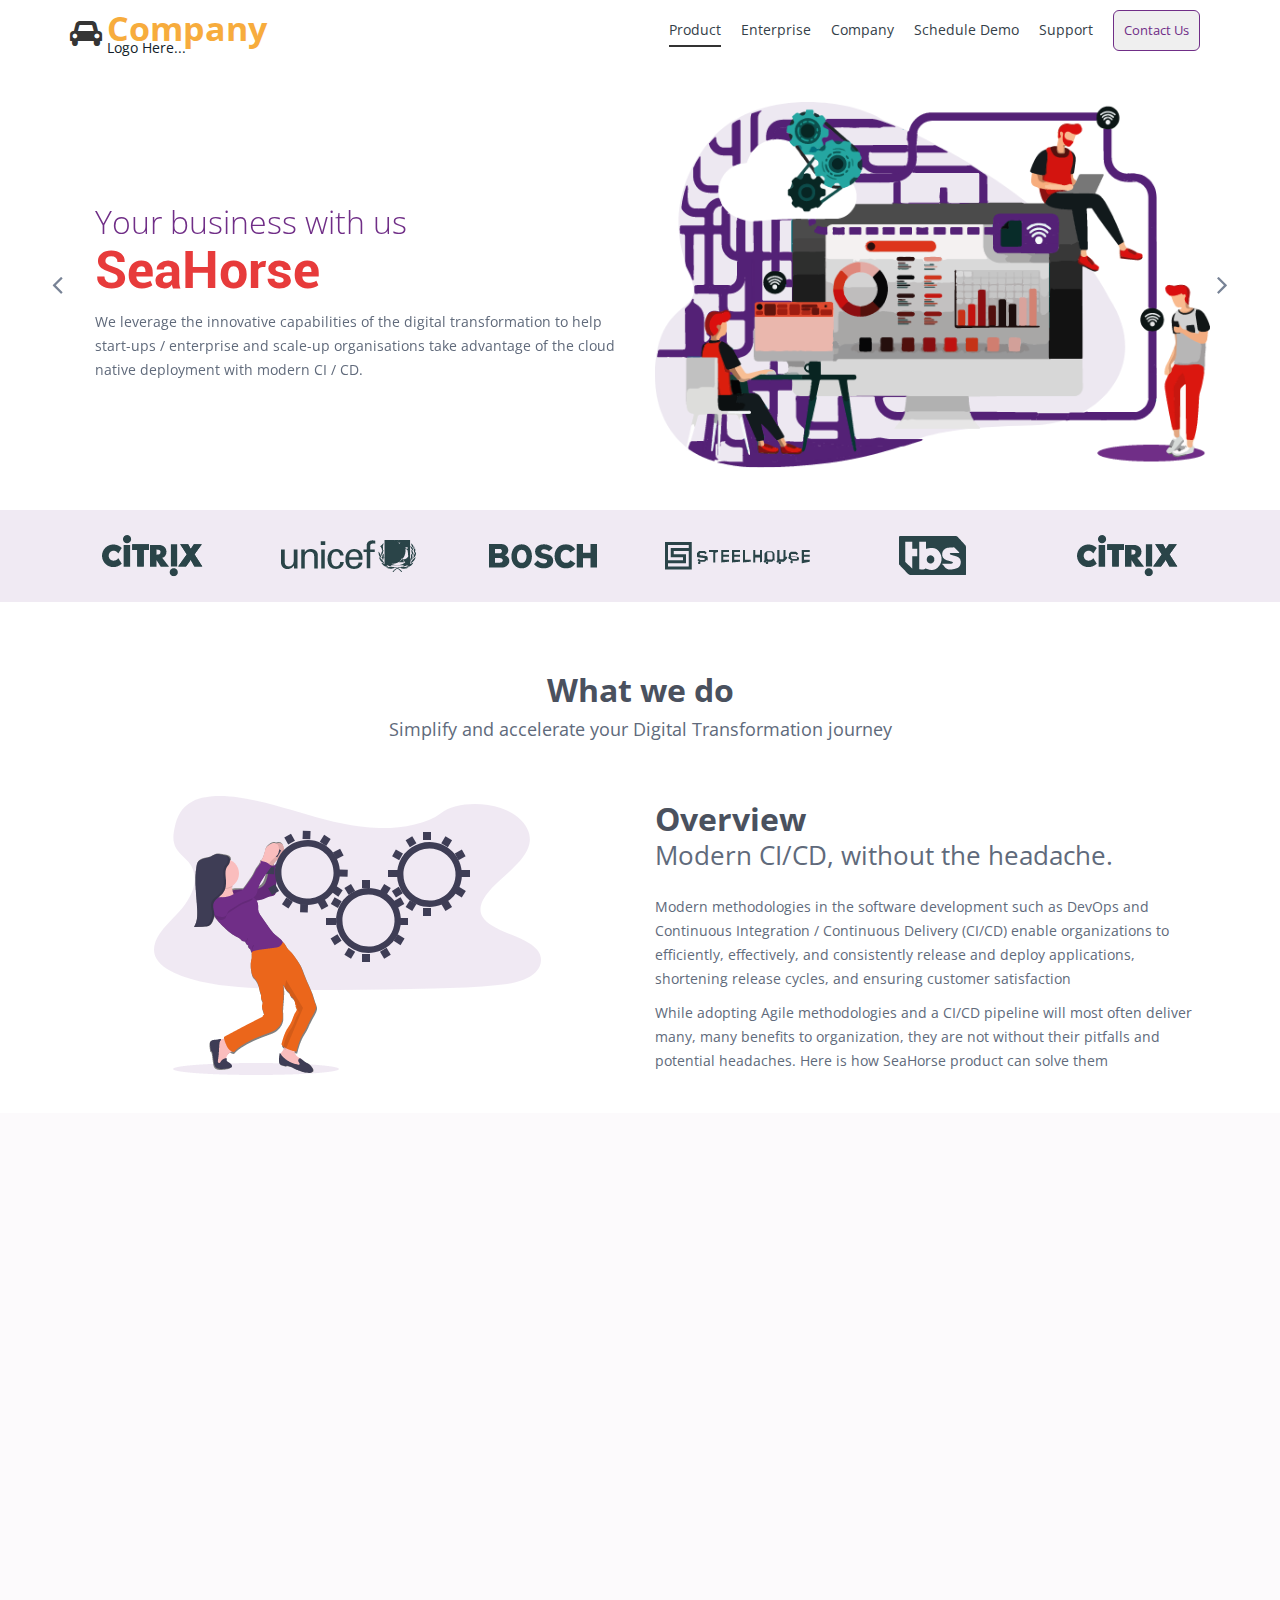
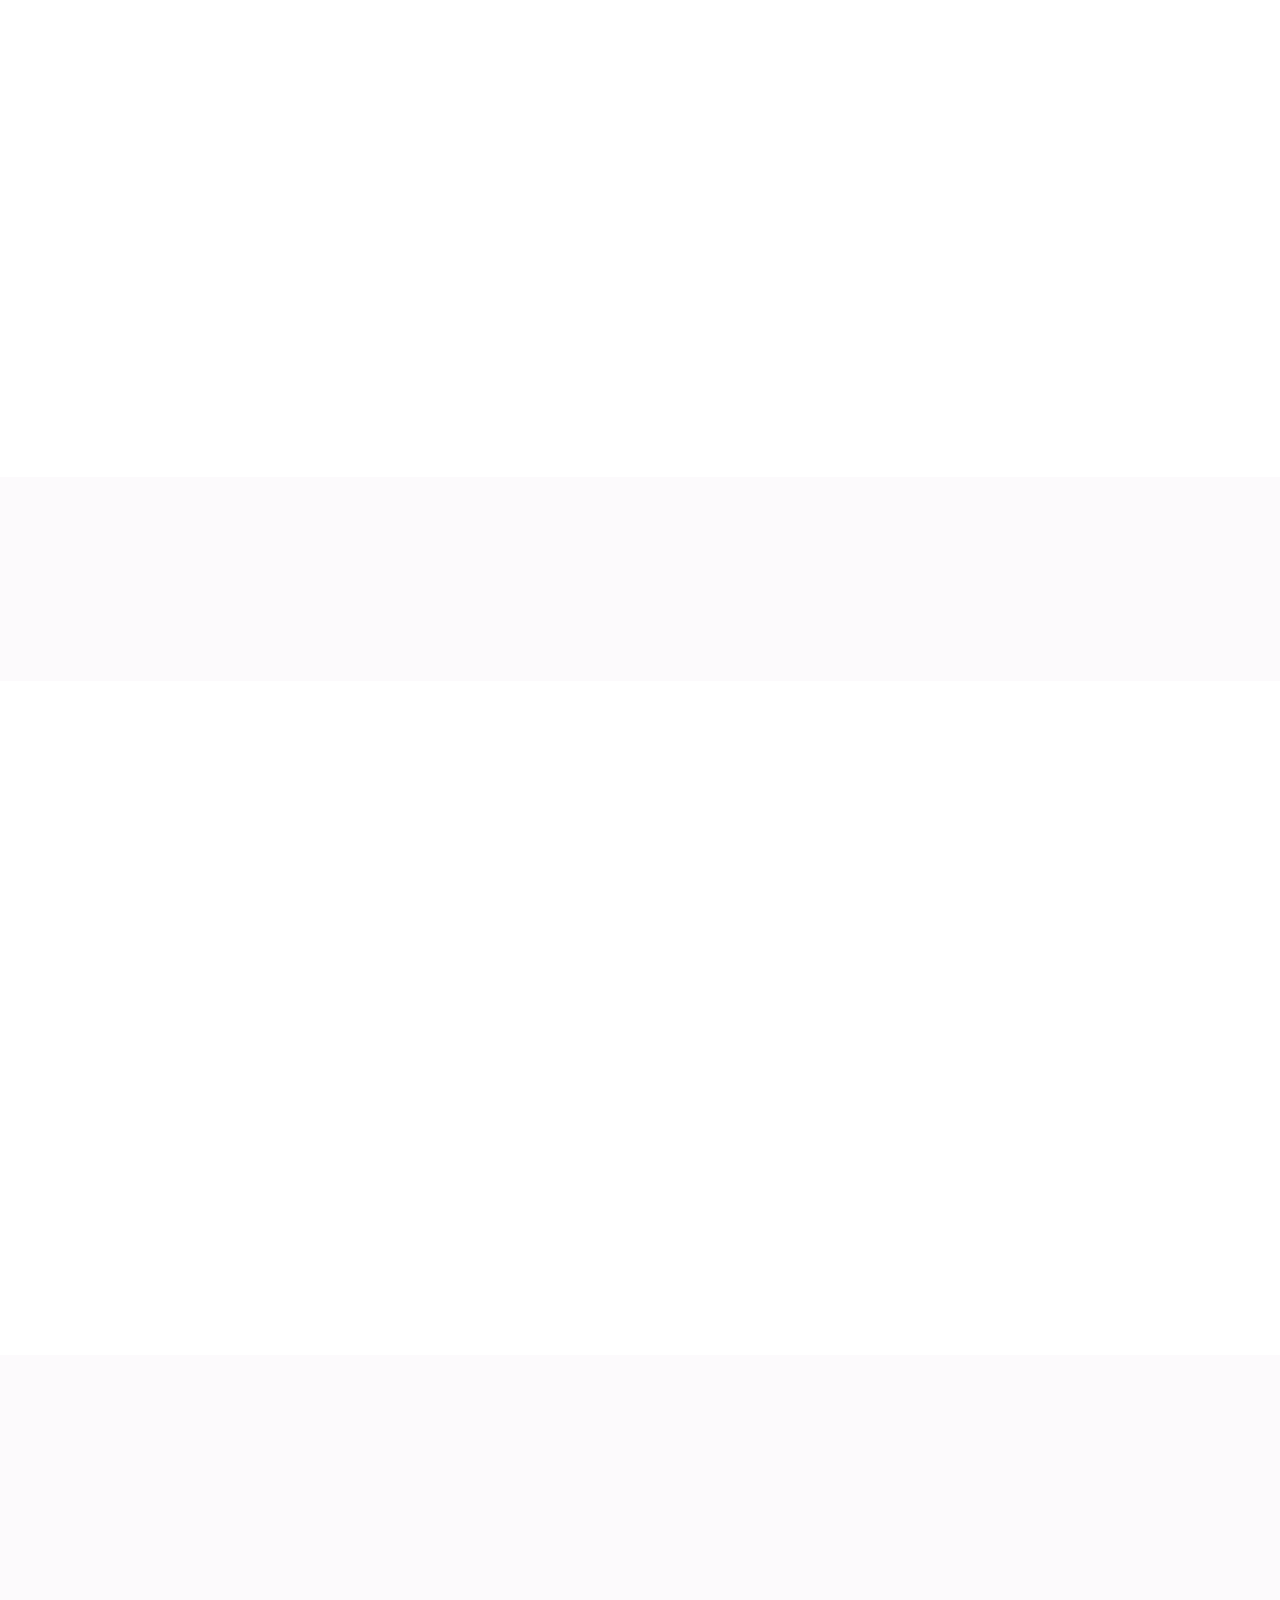
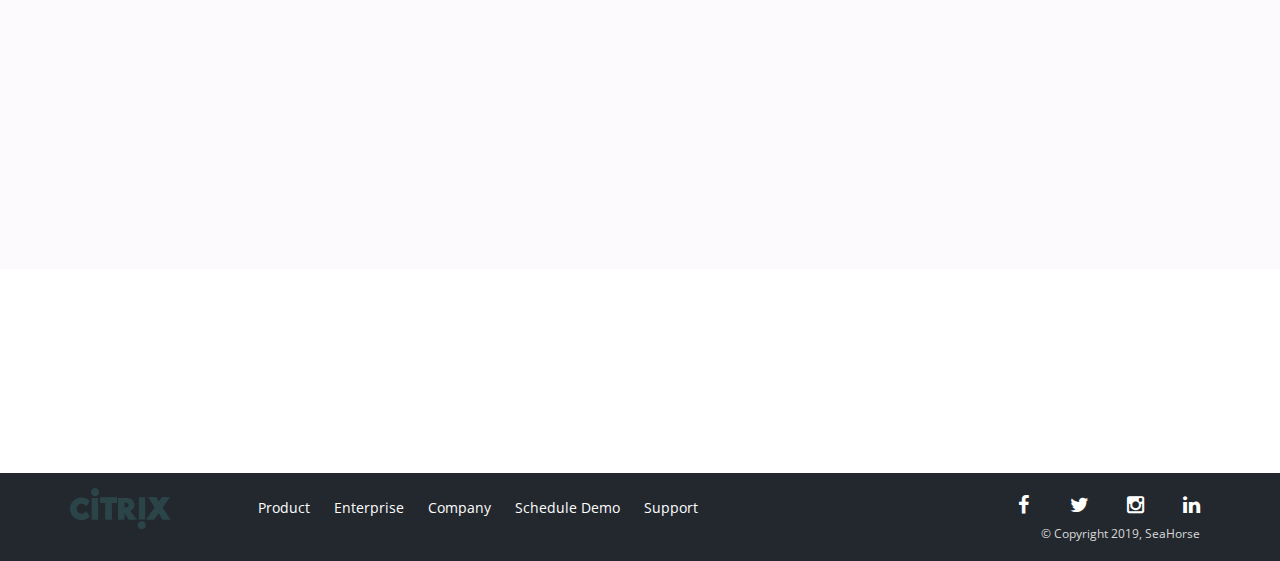
<file: index.html>
<!DOCTYPE html>
<html lang="en">

<head>
    <meta charset="utf-8">
    <meta name="viewport" content="width=device-width, initial-scale=1.0">
    <meta name="description" content="">
    <meta name="author" content="My Website">
    <title>My Website</title>
    <!-- core CSS -->
    <link href="css/bootstrap.min.css" rel="stylesheet">
    <link rel="stylesheet" href="css/flexslider.css">
    <link href="css/font-awesome.min.css" rel="stylesheet">
    <link href="css/animate.min.css" rel="stylesheet">
    <link href="css/styles.css" rel="stylesheet">
    <!--[if lt IE 9]>
    <script src="js/html5shiv.js"></script>
    <script src="js/respond.min.js"></script>
    <![endif]-->
    <link rel="shortcut icon" href="images/ico/favicon.ico">
</head>

<body id="home">

    <header id="header">
        <nav id="main-nav" class="navbar navbar-default navbar-fixed-top" role="banner">
            <div class="container">
                <div class="navbar-header">
                    <button type="button" class="navbar-toggle" data-toggle="collapse" data-target=".navbar-collapse">
                        <span class="sr-only">Toggle navigation</span>
                        <span class="icon-bar"></span>
                        <span class="icon-bar"></span>
                        <span class="icon-bar"></span>
                    </button><!--end navbar-toggle-->
                    <button href="#" class="btnContact visible-xs" data-toggle="modal" data-target="#scheduleDemo">Contact Us</button>
                    <i class="fa fa-car" aria-hidden="true"></i>
                    <div class="logoSection">
                        <a class="navbar-brand" href="index.html">Company</a>
                        <span class="caption">Logo Here...</span>
                    </div><!--end logoSection-->
                </div><!--end navbar-header-->

                <div class="collapse navbar-collapse navbar-right">
                    <ul class="nav navbar-nav">
                        <li class="scroll active">
                            <a href="#home">Product</a>
                        </li>
                        <li class="scroll">
                            <a href="#services">Enterprise</a>
                        </li>
                        <li class="scroll">
                            <a href="#about">Company</a>
                        </li>
                        <li class="scroll">
                            <a href="#pricing">Schedule Demo</a>
                        </li>
                        <li class="scroll">
                            <a href="#support">Support</a>
                        </li>
                        <li>
                            <button href="#" class="btnContact hidden-xs" data-toggle="modal" data-target="#scheduleDemo">Contact Us</button>
                        </li>
                    </ul>
                </div><!--end collapse-->
            </div>
            <!--/.container-->
        </nav>
        <!--/nav-->
    </header>
    <!--/header-->



    <section id="main-slider">
        <div id="first-slider">
            <div id="carousel-example-generic" class="carousel slide carousel-fade">

                <!-- Wrapper for slides -->
                <div class="carousel-inner" role="listbox">
                    <!-- Item 1 -->
                    <div class="item active slide1">
                        <div class="container">
                            <div class="row">
                                <div class="col-md-6 col-sm-6 text-center pull-right">
                                    <img style="max-width: 100%;" data-animation="animated zoomIn" class="animated zoomIn" src="images/slider/img1.png">
                                </div>
                                <div class="col-md-6 col-sm-6 text-left pull-left">
                                    <h4 data-animation="animated bounceInDown" class="animated bounceInDown">Your business with us</h4>
                                    <h3 data-animation="animated bounceInUp" class="animated bounceInUp">SeaHorse</h3>
                                    <p data-animation="animated zoomIn" class="animated zoomIn">We leverage the innovative capabilities of the digital transformation to help start-ups / enterprise and scale-up
                                        organisations take advantage of the cloud native deployment with modern CI / CD.</p>
                                </div>
                            </div><!--end row-->
                        </div><!--end container-->
                    </div><!--end item-->
                    <!-- Item 2 -->
                    <div class="item slide2">
                            <div class="container">
                                    <div class="row">
                                        <div class="col-md-6 col-sm-6 text-center pull-right">
                                            <img style="max-width: 100%;" data-animation="animated zoomIn" class="animated zoomIn" src="images/slider/img1.png">
                                        </div>
                                        <div class="col-md-6 col-sm-6 text-left pull-left">
                                            <h4 data-animation="animated bounceInDown" class="animated bounceInDown">Your business is not</h4>
                                            <h3 data-animation="animated bounceInUp" class="animated bounceInUp">Cloud Migration</h3>
                                            <p data-animation="animated zoomIn" class="animated zoomIn">We leverage the innovative capabilities of the cloud to help enterprise and scale-up
                                                organisations take advantage of the public cloud and its infinite resources through
                                                our outcome-driven consulting and managed services.</p>
                                        </div>
                                    </div><!--end row-->
                                </div><!--end container-->
                    </div><!--end item-->

                </div>
                <!-- End Wrapper for slides-->
                <a class="left carousel-control" href="#carousel-example-generic" role="button" data-slide="prev">
                    <i class="fa fa-angle-left"></i>
                    <span class="sr-only">Previous</span>
                </a>
                <a class="right carousel-control" href="#carousel-example-generic" role="button" data-slide="next">
                    <i class="fa fa-angle-right"></i>
                    <span class="sr-only">Next</span>
                </a>
            </div><!--end carousel-->
        </div><!--end first-slider-->
    </section>
    <!--/#main-slider-->

    <section id="partnerLogo" class="wow fadeIn partnerLogo">
        <div class="container">
            <div class="row hidden-xs">
                <div class="col-md-2 col-sm-2 text-center">
                    <img src="images/partner1.png">
                </div>
                <div class="col-md-2 col-sm-2 text-center">
                    <img src="images/partner2.png">
                </div>
                <div class="col-md-2 col-sm-2 text-center">
                    <img src="images/partner3.png">
                </div>
                <div class="col-md-2 col-sm-2 text-center">
                    <img src="images/partner4.png">
                </div>
                <div class="col-md-2 col-sm-2 text-center">
                    <img src="images/partner5.png">
                </div>
                <div class="col-md-2 col-sm-2 text-center">
                    <img src="images/partner1.png">
                </div>
            </div>
            <!--/.row-->

            <div id="carousel-partner" class="carousel slide text-center visible-xs" data-ride="carousel">
                <!-- Wrapper for slides -->
                <div class="carousel-inner" role="listbox">
                    <div class="item active">
                        <div class="col-xs-6">
                            <img src="images/partner1.png">
                        </div>
                        <div class="col-xs-6">
                            <img src="images/partner1.png">
                        </div>
                    </div>
                    <div class="item">
                        <div class="col-xs-6">
                            <img src="images/partner1.png">
                        </div>
                        <div class="col-xs-6">
                            <img src="images/partner1.png">
                        </div>
                    </div>
                </div>
            </div>
            <!--end carousel-testimonial-->

        </div><!--end container-->
    </section>
    <!--/#hero-text-->


    <section id="whatwedo">
        <div class="container">

            <div class="section-header">
                <h2 class="section-title text-center wow fadeInDown">What we do</h2>
                <p class="text-center wow fadeInDown">Simplify and accelerate your Digital Transformation journey</p>
            </div><!--end section-header-->

            <div class="row">
                <div class="col-sm-6 wow fadeInLeft">
                    <img class="img-responsive" src="images/what_we_do.png" alt="">
                </div>

                <div class="col-sm-6 wow fadeInRight">
                    <h3 class="column-title">Overview</h3>
                    <h4>Modern CI/CD, without the headache.</h4>
                    <p>Modern methodologies in the software development such as DevOps and Continuous Integration / Continuous Delivery (CI/CD) enable organizations to efficiently, effectively, and consistently release and deploy applications, shortening release cycles, and ensuring  customer satisfaction</p>
					<p>While adopting Agile methodologies and a CI/CD pipeline will most often deliver many, many benefits to organization, they are not without their pitfalls and potential headaches. Here is how SeaHorse product can solve them</p>

                </div>
            </div><!--end row-->
        </div><!--end container-->
    </section>
    <!--/#about-->


    <section id="howItWorks">
        <div class="container">

            <div class="section-header">
                <h2 class="section-title text-center wow fadeInDown">How it Works</h2>
                <p class="text-center wow fadeInDown">Implementing Agile and 7 C's DevOps</p>
            </div><!--end section-header-->

            <div class="row">
                <div class="col-sm-6 wow fadeInLeft">
                    <ul>
                        <li>Continuous Planning (CP) is the process of starting it with big idea and breaking down items with creating smart releases.</li>
                        <li>Continuous Development is the process of software development methodology.</li>
                        <li>Continuous Testing (CT) is process of executing automated test in the software delivery pipeline.</li>
						<li>Continuous Integration (CI) is the practice of quickly integrating newly developed code that is to be released.</li>
                    </ul>
                </div>

                <div class="col-sm-6 wow fadeInRight">
                    <ul>
                        <li>Continuous Deployment / Delivery (CD) is an  extension of CI deploying code all the way to different environments.</li>
                        <li>Continuous Monitoring (CM) ensuringthe health, performance and reliability of your application and infrastructure.</li>
                        <li>Continuous Feedback (CF) is review from your customers for your product and its features and helps you modify accordingly</li>
				    </ul>
                </div>
            </div><!--end row-->
        </div><!--end container-->
    </section>
    <!--/#about-->

    <section id="services">
        <div class="container">

            <div class="section-header">
                <h2 class="section-title text-center wow fadeInDown">Features</h2>
                <p class="text-center wow fadeInDown">Optimizing your journey with SeaHorse</p>
            </div><!--end section-header-->

            <div class="row hidden-xs">
                <div class="features">
                    <div class="col-md-3 col-sm-6 wow fadeInUp" data-wow-duration="300ms" data-wow-delay="0ms">
                        <div class="media service-box">
                            <img src="images/feature1.png">
                            <div class="media-body">
                                <h4 class="media-heading">Easy Configuration</h4>
                                <p>Simple and easily to set up and configure via its web interface,</p>
                            </div>
                        </div><!--end media service-box-->
                    </div>
                    <!--/.col-md-3-->

                    <div class="col-md-3 col-sm-6 wow fadeInUp" data-wow-duration="300ms" data-wow-delay="100ms">
                        <div class="media service-box">
                            <img src="images/feature1.png">
                            <div class="media-body">
                                <h4 class="media-heading">Flexible Deployment</h4>
                                <p>Extremely easy to setup your build & deployment stages and get running your pipelines</p>
                            </div>
                        </div><!--end media service-box-->
                    </div>
                    <!--/.col-md-3-->

                    <div class="col-md-3 col-sm-6 wow fadeInUp" data-wow-duration="300ms" data-wow-delay="200ms">
                        <div class="media service-box">
                            <img src="images/feature1.png">
                            <div class="media-body">
                                <h4 class="media-heading">End to End Visualization</h4>
                                <p>Shows your entire pipeline view to production in a single view.</p>
                            </div>
                        </div><!--end media service-box-->
                    </div>
                    <!--/.col-md-3-->

                    <div class="col-md-3 col-sm-6 wow fadeInUp" data-wow-duration="300ms" data-wow-delay="300ms">
                        <div class="media service-box">
                            <img src="images/feature1.png">
                            <div class="media-body">
                                <h4 class="media-heading">Containerization</h4>
                                <p> Containerizing your application be it monolithic or microservices and deploy in to kubernetes</p>
                            </div>
                        </div><!--end media service-box-->
                    </div>
                    <!--/.col-md-3-->
                </div><!--end features-->
            </div>
            <!--/.row-->


            <div id="carousel-feature" class="carousel slide text-center visible-xs" data-ride="carousel">
                <!-- Wrapper for slides -->
                <div class="carousel-inner" role="listbox">
                    <div class="item active">
                        <div class="media service-box">
                            <img src="images/feature1.png">
                            <div class="media-body">
                                <h4 class="media-heading">Flexible Deployment</h4>
                                <p>Lorem Ipsum is simply dummy text of the printing and typesetting industry. Lorem Ipsum has
                                    been the industry's industry's industry's</p>
                            </div>
                        </div>
                        <!--end media service-box-->
                    </div>
                    <div class="item">
                        <div class="media service-box">
                            <img src="images/feature1.png">
                            <div class="media-body">
                                <h4 class="media-heading">Flexible Deployment</h4>
                                <p>Lorem Ipsum is simply dummy text of the printing and typesetting industry. Lorem Ipsum has
                                    been the industry's industry's industry's</p>
                            </div>
                        </div>
                        <!--end media service-box-->
                    </div>
                </div>
            </div>
            <!--end carousel-testimonial-->
        </div>
        <!--/.container-->

    </section>
    <!--/#services-->


    <section id="pricing">
        <div class="container">
            <div class="section-header">
                <h2 class="section-title text-center wow fadeInDown">Enterprise</h2>
                <p class="text-center wow fadeInDown">SeaHorse gives enterprises the power to build without roadblocks, deploy with speed, and deliver quickly.
                </p>
            </div>

         <!--   <div class="row">
                <div class="col-sm-6 col-md-3">
                    <div class="wow zoomIn" data-wow-duration="400ms" data-wow-delay="0ms">
                        <div class="pricing">
                            <img class="img-responsive" src="images/feature1.png">

                            <h3>High-Performance Builds</h3>
                            <ul>
                                <li>12x concurrent builds</li>
                                <li>3x CPU and Memory (36gb & 10vCPUs)</li>
                                <li>1000 build minutes</li>
                                <li>99.9% uptime SLA</li>
                            </ul>
                            <span>
                                <strong>$1,000</strong> /month</span>
                            <button class="btn">Contact Sales</button>
                        </div>
                    </div>
                </div>
                <div class="col-sm-6 col-md-3">
                    <div class="wow zoomIn" data-wow-duration="400ms" data-wow-delay="200ms">
                        <div class="pricing">
                            <img class="img-responsive" src="images/feature1.png">

                            <h3>High-Performance Builds</h3>
                            <ul>
                                <li>12x concurrent builds</li>
                                <li>3x CPU and Memory (36gb & 10vCPUs)</li>
                                <li>1000 build minutes</li>
                                <li>99.9% uptime SLA</li>
                            </ul>
                            <span>
                                <strong>$1,000</strong> /month</span>
                            <button class="btn">Contact Sales</button>
                        </div>
                    </div>
                </div>
                <div class="col-sm-6 col-md-3">
                    <div class="wow zoomIn" data-wow-duration="400ms" data-wow-delay="400ms">
                        <div class="pricing">
                            <img class="img-responsive" src="images/feature1.png">

                            <h3>High-Performance Builds</h3>
                            <ul>
                                <li>12x concurrent builds</li>
                                <li>3x CPU and Memory (36gb & 10vCPUs)</li>
                                <li>1000 build minutes</li>
                                <li>99.9% uptime SLA</li>
                            </ul>
                            <span>
                                <strong>$1,000</strong> /month</span>
                            <button class="btn">Contact Sales</button>
                        </div>
                    </div>
                </div>
                <div class="col-sm-6 col-md-3">
                    <div class="wow zoomIn" data-wow-duration="400ms" data-wow-delay="600ms">
                        <div class="pricing">
                            <img class="img-responsive" src="images/feature1.png">

                            <h3>High-Performance Builds</h3>
                            <ul>
                                <li>12x concurrent builds</li>
                                <li>3x CPU and Memory (36gb & 10vCPUs)</li>
                                <li>1000 build minutes</li>
                                <li>99.9% uptime SLA</li>
                            </ul>
                            <span>
                                <strong>$1,000</strong> /month</span>
                            <button class="btn">Contact Sales</button>
                        </div>
                    </div>
                </div>
            </div> -->
        </div> 
    </section>
    <!--/#pricing-->





    <section id="about">
        <div class="container">

            <div class="section-header">
                <h2 class="section-title text-center wow fadeInDown">About us</h2>
                <p class="text-center wow fadeInDown">Simplify, automate, deploy everything and manage at every step of your journey.</p>
            </div>

            <div class="row">

                    <div class="col-sm-6 wow fadeInLeft pull-right">
                        <img class="img-responsive" src="images/about.png" alt="">
                    </div>

                <div class="col-sm-6 wow fadeInRight">
                    <h3 class="column-title">Mission</h3>
                    <p>SeaHorse streamlines software delivery with simple and flexible way of promoting the application to the customer quickly. </p>

                </div>
				<div class="col-sm-6 wow fadeInRight">
                    <h3 class="column-title">Build , Test and Deploy</h3>
                    <p>It helps the teams in the organization to setup the project, configure the pipeline with fast and plug and play CI / CD. </p>

                </div>
				<div class="col-sm-6 wow fadeInRight">
                    <h3 class="column-title">Integrates with everything </h3>
                    <p>It integrates source code repository, Artifacts repository, Containerization and deployment to Kubernetes with ACL. </p>

                </div>
            </div>
        </div>
    </section>
    <!--/#about-->



    <section id="blog">
        <div class="container">

            <div class="section-header">
                <h2 class="section-title text-center wow fadeInDown">Blog</h2>
                <p class="text-center wow fadeInDown">Success Stories Discover The Advantage Expert Guidance Brings</p>
            </div>

            <div class="row hidden-xs">
                <div class="features">
                    <div class="col-md-3 col-sm-6 wow fadeInUp" data-wow-duration="300ms" data-wow-delay="0ms">
                        <div class="media blog-box">
                            <img src="images/undraw_cloud_hosting_aodd.svg">
                            <div class="media-body">
                                <h4 class="media-heading">Digital Transformation Journey</h4>
                                <p></p>
                                <span class="blogerName pull-left">
                                    By Kalpana K
                                </span>
                                <span class="blogerDate pull-right">
                                    Feb, 2020
                                </span>
                            </div>
                        </div>
                    </div>
                    <!--/.col-md-3-->
					<div class="col-md-3 col-sm-6 wow fadeInUp" data-wow-duration="300ms" data-wow-delay="200ms">
                        <div class="media blog-box">
                            <img src="images/undraw_cloud_hosting_aodd.svg">
                            <div class="media-body">
                                <h4 class="media-heading"> Agile and DevOps Overview </h4>
                                <p></p>
                                <span class="blogerName pull-left">
                                    By Narasimhachary R
                                </span>
                                <span class="blogerDate pull-right">
                                    Mar 20, 2020
                                </span>
                            </div>
                        </div>
                    </div>
                    <!--/.col-md-3-->

                    <div class="col-md-3 col-sm-6 wow fadeInUp" data-wow-duration="300ms" data-wow-delay="200ms">
                        <div class="media blog-box">
                            <img src="images/undraw_cloud_hosting_aodd.svg">
                            <div class="media-body">
                                <h4 class="media-heading">Monitoring & Observability</h4>
                                <p></p>
                                <span class="blogerName pull-left">
                                    By Arumugam Malu
                                </span>
                                <span class="blogerDate pull-right">
                                    Apr 10, 2020
                                </span>
                            </div>
                        </div>
                    </div>
                    <!--/.col-md-3-->

                    <div class="col-md-3 col-sm-6 wow fadeInUp" data-wow-duration="300ms" data-wow-delay="300ms">
                        <div class="media blog-box">
                            <img src="images/undraw_cloud_hosting_aodd.svg">
                            <div class="media-body">
                                <h4 class="media-heading">Microservices and Containerization</h4>
                                <p></p>
                                <span class="blogerName pull-left">
                                    By Anandaraj S
                                </span>
                                <span class="blogerDate pull-right">
                                    Dec , 2019
                                </span>
                            </div>
                        </div>
                    </div>
                    <!--/.col-md-3-->
                </div>
            </div>
            <!--/.row-->


            <div id="carousel-blog" class="carousel slide text-center visible-xs" data-ride="carousel">
                <!-- Wrapper for slides -->
                <div class="carousel-inner" role="listbox">
                    <div class="item active">
                        <div class="media blog-box">
                            <img src="images/undraw_cloud_hosting_aodd.svg">
                            <div class="media-body">
                                <h4 class="media-heading">Flexible Deployment</h4>
                                <p>Lorem Ipsum is simply dummy text of the printing and typesetting industry. Lorem Ipsum has
                                    been the industry's industry's industry's</p>
                                <span class="blogerName pull-left">
                                    By Tara Z. Manicsic
                                </span>
                                <span class="blogerDate pull-right">
                                    Oct 30, 2019
                                </span>
                            </div>
                        </div>
                        <!--end media blog-box-->
                    </div>
                    <div class="item">
                        <div class="media blog-box">
                            <img src="images/undraw_cloud_hosting_aodd.svg">
                            <div class="media-body">
                                <h4 class="media-heading">Flexible Deployment</h4>
                                <p>Lorem Ipsum is simply dummy text of the printing and typesetting industry. Lorem Ipsum has
                                    been the industry's industry's industry's</p>
                                <span class="blogerName pull-left">
                                    By Tara Z. Manicsic
                                </span>
                                <span class="blogerDate pull-right">
                                    Oct 30, 2019
                                </span>
                            </div>
                        </div>
                        <!--end media blog-box-->
                    </div>
                </div>
            </div>
            <!--end carousel-testimonial-->
        </div>
        <!--/.container-->
    </section>
    <!--/#services-->



    <section id="support">
        <div class="container">

            <div class="section-header">
                <h2 class="section-title text-center wow fadeInDown">Support</h2>
                <p class="text-center wow fadeInDown">SeaHorse supports you everything you need to manage to your customer.Let's start begin our beautiful journey. </p>
            </div>

          <!--  <div class="row">
                <div class="container features">
                    <div class="col-md-4 col-xs-6 wow fadeInUp" data-wow-duration="300ms" data-wow-delay="0ms">
                        <div class="media support-box">
                            <img src="images/support-icon.png">
                            <div class="media-body">
                                <h4 class="media-heading">Tech Support</h4>
                                <p>Issues with setting up a source or destination.</p>
                            </div>
                        </div>
                    </div>
                    

                    <div class="col-md-4 col-xs-6 wow fadeInUp" data-wow-duration="300ms" data-wow-delay="100ms">
                        <div class="media support-box">
                            <img src="images/support-icon.png">
                            <div class="media-body">
                                <h4 class="media-heading">Tech Support</h4>
                                <p>Issues with setting up a source or destination.</p>
                            </div>
                        </div>
                    </div>
                    

                    <div class="col-md-4 col-xs-6 wow fadeInUp" data-wow-duration="300ms" data-wow-delay="200ms">
                        <div class="media support-box">
                            <img src="images/support-icon.png">
                            <div class="media-body">
                                <h4 class="media-heading">Tech Support</h4>
                                <p>Issues with setting up a source or destination.</p>
                            </div>
                        </div>
                    </div>
                  
                    <div class="col-md-4 col-xs-6 wow fadeInUp" data-wow-duration="300ms" data-wow-delay="0ms">
                        <div class="media support-box">
                            <img src="images/support-icon.png">
                            <div class="media-body">
                                <h4 class="media-heading">Tech Support</h4>
                                <p>Issues with setting up a source or destination.</p>
                            </div>
                        </div>
                    </div>
                   

                    <div class="col-md-4 col-xs-6 wow fadeInUp" data-wow-duration="300ms" data-wow-delay="100ms">
                        <div class="media support-box">
                            <img src="images/support-icon.png">
                            <div class="media-body">
                                <h4 class="media-heading">Tech Support</h4>
                                <p>Issues with setting up a source or destination.</p>
                            </div>
                        </div>
                    </div>
                  

                    <div class="col-md-4 col-xs-6 wow fadeInUp" data-wow-duration="300ms" data-wow-delay="200ms">
                        <div class="media support-box">
                            <img src="images/support-icon.png">
                            <div class="media-body">
                                <h4 class="media-heading">Tech Support</h4>
                                <p>Issues with setting up a source or destination.</p>
                            </div>
                        </div>
                    </div>
                   
                </div> 
            </div> -->
            <!--/.row-->
        </div>
        <!--/.container-->
    </section>
    <!--/#services-->



    <!-- <section id="partners">
        <div class="container">

            <div class="section-header">
                <h2 class="section-title text-center wow fadeInDown">Our Partners</h2>
                <p class="text-center wow fadeInDown">AltoStack has partnerships with the leading cloud technology providers in the industry to ensure</p>
            </div>
        </div>
        

        <section class="wow fadeIn partnerLogo">
            <div class="container">
                <div class="row hidden-xs">
                    <div class="col-md-2 text-center">
                        <img src="images/partner1.png">
                    </div>
                    <div class="col-md-2 text-center">
                        <img src="images/partner2.png">
                    </div>
                    <div class="col-md-2 text-center">
                        <img src="images/partner3.png">
                    </div>
                    <div class="col-md-2 text-center">
                        <img src="images/partner4.png">
                    </div>
                    <div class="col-md-2 text-center">
                        <img src="images/partner5.png">
                    </div>
                    <div class="col-md-2 text-center">
                        <img src="images/partner1.png">
                    </div>
                </div>
                -->
                <div id="carousel-partner-footer" class="carousel slide text-center visible-xs" data-ride="carousel">
                    <!-- Wrapper for slides -->
                    <div class="carousel-inner" role="listbox">
                        <div class="item active">
                            <div class="col-xs-6">
                                <img src="images/partner1.png">
                            </div>
                            <div class="col-xs-6">
                                <img src="images/partner1.png">
                            </div>
                        </div>
                        <div class="item">
                            <div class="col-xs-6">
                                <img src="images/partner1.png">
                            </div>
                            <div class="col-xs-6">
                                <img src="images/partner1.png">
                            </div>
                        </div>
                    </div>
                </div>
                <!--end carousel-testimonial-->
            </div>
        </section>
        <!--/#hero-text-->
    </section>
    <!--/#services-->



    <footer id="footer">
        <div class="container">
            <div class="row">
                <div class="col-md-2">
                    <img src="images/partner1.png">
                </div>
                <div class="col-sm-6">
                    <ul class="menu">
                        <li><a href="#">Product</a></li>
                        <li><a href="#">Enterprise</a></li>
                        <li><a href="#">Company</a></li>
                        <li><a href="#">Schedule Demo</a></li>
                        <li class="hidden-xs"><a href="#">Support</a></li>
                    </ul>
                </div>
                <div class="col-sm-4 text-right">
                    <ul class="social-icons">
                        <li>
                            <a href="#">
                                <i class="fa fa-facebook"></i>
                            </a>
                        </li>
                        <li>
                            <a href="#">
                                <i class="fa fa-twitter"></i>
                            </a>
                        </li>
                        <li>
                            <a href="#">
                                <i class="fa fa-instagram"></i>
                            </a>
                        </li>
                        <li>
                            <a href="#">
                                <i class="fa fa-linkedin"></i>
                            </a>
                        </li>
                    </ul>

                    <p>© Copyright 2019, SeaHorse</p>
                </div>
            </div>
        </div>
    </footer>
    <!--/#footer-->



    <!-- Modal -->
    <div class="modal fade" id="scheduleDemo" tabindex="-1" role="dialog" aria-labelledby="myModalLabel" aria-hidden="true">
        <div class="modal-dialog modal-lg">
            <div class="modal-content">
                <div class="col-md-6 imgBox hidden-xs" >

                </div>
                <div class="col-md-6">
                    <!-- Modal Header -->
                    <div class="modal-header">
                        <button type="button" class="close" data-dismiss="modal">
                            <span aria-hidden="true">&times;</span>
                            <span class="sr-only">Close</span>
                        </button>
                        <h4 class="modal-title text-center" id="myModalLabel">
                            Schedule a demo
                        </h4>
                        <p class="text-center">Please complete to create your account.</p>
                    </div>

                    <!-- Modal Body -->
                    <div class="modal-body">

                        <form class="form-horizontal" role="form">
                            <div class="row">
                                <div class="col-md-6">
                                    <div class="form-group">
                                        <input type="text" class="form-control" id="inputEmail3" placeholder="First Name" />
                                    </div>
                                </div>
                                <div class="col-md-6">
                                    <div class="form-group">
                                        <input type="text" class="form-control" id="inputPassword3" placeholder="Last Name" />
                                    </div>
                                </div>
                                <div class="col-md-12">
                                    <div class="form-group">
                                        <input type="text" class="form-control" id="inputPassword3" placeholder="Email"
                                        />
                                    </div>
                                </div>
                                <div class="col-md-12">
                                    <div class="form-group">
                                        <input type="text" class="form-control" id="inputPassword3" placeholder="Phone Number"
                                        />
                                    </div>
                                </div>
                                <div class="col-md-12">
                                    <div class="form-group">
                                            <textarea class="form-control" placeholder="Preferred Time For A Demo"></textarea>
                                    </div>
                                </div>
                                <div class="col-md-12">
                                    <div class="form-group">
                                        <!-- <label class="control-label">Can You Provide Some Details About Your Scenario?</label> -->
                                        <textarea class="form-control" placeholder="Can You Provide Some Details About Your Scenario?"></textarea>
                                    </div>
                                </div>
                            </div>

                        </form>

                    </div>

                    <!-- Modal Footer -->
                    <div class="modal-footer">
                        <button type="button" class="btn btn-primary">
                            Submit
                        </button>
                    </div>
                </div>
                <!--end col-md-6-->
                <div style="clear: both"></div>
            </div>
            <!--end modal-content-->
        </div>
    </div>

    <script src="js/jquery.js"></script>
    <script src="js/bootstrap.min.js"></script>
    <script src="js/jquery.flexslider-min.js"></script>
    <script src="js/wow.min.js"></script>
    <!-- <script src="js/smoothscroll.js"></script> -->
    <script src="js/custom-scripts.js"></script>
</body>

</html>
</file>
<file: css/styles.css>
@import url(https://fonts.googleapis.com/css?family=Open+Sans:400,600,700);

@font-face {
  font-family: "Roboto-regular";
  src: local(Roboto Regular), url("../fonts/Roboto-Regular.woff") format("woff");
  font-weight: 400;
}

@font-face {
  font-family: "Roboto-medium";
  src:url("../fonts/Roboto-Medium.woff") format("woff");
  font-weight: 500;
}

@font-face {
  font-family: "Roboto-bold";
  src:  url("../fonts/Roboto-Bold.woff") format("woff");
  font-weight: bold;
}
@font-face {
  font-family: 'open_sanssemibold';
  src: url('../fonts/opensans-semibold-webfont.woff') format('woff2'),
       url('../fonts/opensans-semibold-webfont.woff') format('woff');
  font-weight: normal;
  font-style: normal;

}

body {
  background: #fff;
  font-family: op;
  font-weight: 400;
  color: #353535;
  background: #ffffff;
  padding-top: 60px;
  font-family: 'Open Sans', sans-serif;
}
h1,
h2,
h3,
h4,
h5,
h6 {
  font-weight: 600;
  font-family: 'Open Sans', sans-serif;
  color: #121D29;
}
a {
  color: #45aed6;
  -webkit-transition: color 400ms, background-color 400ms;
  -moz-transition: color 400ms, background-color 400ms;
  -o-transition: color 400ms, background-color 400ms;
  transition: color 400ms, background-color 400ms;
}
a:hover,
a:focus {
  text-decoration: none;
  color: #2a95be;
}
hr {
  border-top: 1px solid #e5e5e5;
  border-bottom: 1px solid #fff;
}
p{font-size:14px;line-height: 24px; color: #606A7B}
.gradiant {
  background-image: -moz-linear-gradient(90deg, #2caab3 0%, #2c8cb3 100%);
  background-image: -webkit-linear-gradient(90deg, #2caab3 0%, #2c8cb3 100%);
  background-image: -ms-linear-gradient(90deg, #2caab3 0%, #2c8cb3 100%);
}
.gradiant-horizontal {
  background-image: -moz-linear-gradient(4deg, #2caab3 0%, #2c8cb3 100%);
  background-image: -webkit-linear-gradient(4deg, #2caab3 0%, #2c8cb3 100%);
  background-image: -ms-linear-gradient(4deg, #2caab3 0%, #2c8cb3 100%);
}
.section-header {
  margin-bottom: 35px;
}
.section-header .section-title {
  font-size: 32px;
  color: #4A515E;
  position: relative;
  /* padding-bottom: 20px; */
  font-weight: bolder;
  margin: 0 0 10px;
}
.section-header p {
  font-size: 18px;
}
/* .section-header .section-title:before {
  content: "";
  position: absolute;
  width: 140px;
  bottom: 0;
  left: 50%;
  margin-left: -70px;
  height: 4px;
  background: #ffb74d;
} */
.logoSection{
	float: left;
	/* margin-left: 40px; */
}
.fa-car{
	float: left;
	font-size: 28px;
	margin-top: 20px;
	width: 37px;
}
.caption{
	color: #121d29;
	display: block;
	font-size: 14px;
}
.btn {
  border-width: 0;
  border-radius: 0;
}
.btn.btn-primary {
  background: #ffb74d;
  color: #000000;
  padding: 10px 20px;
}
.btn.btn-primary:hover,
.btn.btn-primary:focus {
  background: #efa436;
  color: #000;
}
.column-title {
  margin-top: 25px;
  border-bottom: 0;
  margin-bottom: 5px;
  position: relative;
  font-weight: 700;
  color: #4A515E;
  font-size: 32px;
}
.wow h4 {
  font-weight: normal;
    font-size: 26px;
    color: #606A7B;
    margin-top: 0;
    margin-bottom: 25px;
}
/* .column-title:after {
  content: " ";
  position: absolute;
  bottom: -1px;
  left: 0;
  width: 40%;
  border-bottom: 1px solid #141414;
} */
#features h2{

color: #fff;}

#features p{

color: #A0A0A0;}
#features .media-heading{
color: #fff;
}
ul.nostyle {
  list-style: none;
  padding: 0;
  margin-bottom: 20px;
}
ul.nostyle i {
  color: #45aed6;
}
.scaleIn {
  -webkit-animation-name: scaleIn;
  animation-name: scaleIn;
}
.navbar-toggle{
border-radius: 0;
}
.navbar-default .navbar-collapse, .navbar-default .navbar-form {/* border-color: #141414; */}
.navbar-nav>li>a {
/* text-transform: uppercase; */
font-size: 14px;
color: #344048 !important;
}
@-webkit-keyframes scaleIn {
  0% {
    opacity: 0;
    -webkit-transform: scale(0);
    transform: scale(0);
  }
  100% {
    opacity: 1;
    -webkit-transform: scale(1);
    transform: scale(1);
  }
}
@keyframes scaleIn {
  0% {
    opacity: 0;
    -webkit-transform: scale(0);
    -ms-transform: scale(0);
    transform: scale(0);
  }
  100% {
    opacity: 1;
    -webkit-transform: scale(1);
    -ms-transform: scale(1);
    transform: scale(1);
  }
}
/*************************
*******Header******
**************************/
.nav>li {
  padding: 15px 10px; 
}
.nav>li>a {
  padding: 10px 0;
}
.navbar-nav li .btnContact {
  margin: 0;
  margin-top: -5px;
  border: 1px solid #702E87;
  color: #702E87;
  border-radius: 6px;
  font-size: 13px;
  padding: 10px;
}

.navbar-nav li .btnContact:hover {
  background: #702E87 !important;
    color: #FFF !important;
}
#main-nav.navbar-default {background: #fff;}
#main-nav.navbar-default .navbar-nav > li.active > a, #main-nav.navbar-default .navbar-nav > li.open > a, #main-nav.navbar-default .navbar-nav > li:hover > a {
  /* background: rgb(255, 193, 7); */
  background: transparent;
  color: #000000;}
.navbar.navbar-default {
  border: 0;
  border-radius: 0;
  margin-bottom: 0;
}
.navbar.navbar-default .navbar-toggle {
  margin-top: 13px;
}
.navbar.navbar-default .navbar-brand {
  height: auto;
  padding: 0;
  color: #f7ac3d;
  font-size: 34px;
  font-weight: 700;
  margin-top: 18px;
  margin-left: 0;
}
@media only screen and (min-width: 768px) {
  #main-nav.navbar-default {
    background: #ffffff;
    /* -webkit-box-shadow: 0 0 3px 0 rgba(0, 0, 0, 0.1);
    box-shadow: 0 0 2px 2px rgba(0, 0, 0, 0.1); */
    /* border-top: 2px solid #ffb74d; */
  }
  #main-nav.navbar-default .navbar-nav > li > a {
    padding-top: 5px;
    padding-bottom: 5px;
  }
  .navbar-default .navbar-nav>li>a {
	color: rgb(18, 29, 41);
	}
  #main-nav.navbar-default .navbar-nav > li.active > a,
  #main-nav.navbar-default .navbar-nav > li.open > a,
  #main-nav.navbar-default .navbar-nav > li:hover > a {
    /* background: #ffb74d; */
    color: #141414;
    box-sizing: border-box;
    border-bottom: 2px #333 solid;
  }
  #main-nav.navbar-default .dropdown-menu {
    padding: 0 20px;
    min-width: 220px;
    background-color: rgba(26, 28, 40, 0.9);
    border: 0;
    border-radius: 0;
    box-shadow: none;
    -webkit-box-shadow: none;
    background-clip: inherit;
  }
  #main-nav.navbar-default .dropdown-menu > li {
    border-left: 3px solid transparent;
    margin-left: -20px;
    padding-left: 17px;
    -webit-transition: border-color 400ms;
    transition: border-color 400ms;
  }
  #main-nav.navbar-default .dropdown-menu > li > a { 
    padding: 15px 0;
    color:#A8A8A8; 
  }
  #main-nav.navbar-default .dropdown-menu > li:first-child > a {
    border-top: 0;
  }
  #main-nav.navbar-default .dropdown-menu > li.active,
  #main-nav.navbar-default .dropdown-menu > li.open,
  #main-nav.navbar-default .dropdown-menu > li:hover {
    border-left-color: #45aed6;
  }
  #main-nav.navbar-default .dropdown-menu > li.active > a,
  #main-nav.navbar-default .dropdown-menu > li.open > a,
  #main-nav.navbar-default .dropdown-menu > li:hover > a {
    color: #45aed6;
    background-color: transparent;
  }
}
#main-slider {
  overflow: hidden;
}
#main-slider .item {
  height: 550px;
  background-repeat: no-repeat;
  background-position: 50% 0;
  background-size: cover;
}
#main-slider .slider-inner {
  position: absolute;
  top: 0;
  left: 0;
  width: 100%;
  height: 100%;
  color: #000;
  position: relative;
}
#main-slider .slider-inner h2 {
  font-size: 54px;
  line-height: 49px;
  color: #FFFFFF;
  text-transform: uppercase;
  letter-spacing: 2px;
}
#main-slider .slider-inner h2 > span {
  color: #45aed6;
}
#main-slider .slider-inner .btn {
  margin-top: 10px;
  background-color: #FFFFFF;
  color: #121D29;
}
#main-slider .owl-prev,
#main-slider .owl-next {
  position: absolute;
  top: 47%;
  color: #ffc107;
  font-size: 30px;
  display: inline-block;
  margin-top: -35px;
  height: 70px;
  width: 70px;
  line-height: 70px;
  text-align: center;
  z-index: 5;
  -webkit-transition: background-color 400ms;
  transition: background-color 400ms;
  border-radius: 50%;
}
#main-slider .owl-prev:hover,
#main-slider .owl-next:hover {
}
#main-slider .owl-prev {
  left: -35px;
  text-indent: 14px;
}
#main-slider .owl-next {
  right: -35px;
  text-indent: -14px;
}
#bar {
  width: 0%;
  max-width: 100%;
  height: 2px;
  background: #fff;
}
#progressBar {
  margin-top: -4px;
  position: relative;
  z-index: 999;
  width: 100%;
  background: rgba(0, 0, 0, 0.1);
}
#hero-text {
  padding: 35px 0;
  background-color: #FFB74D;
  border-bottom:2px solid #EAEAEA;
  color: #121D29;
  /* display: none; */
}
#hero-text h2 {
  margin-top: 0;
  color: #121D29;
}
#hero-text .btn {
  margin-top: 40px;
  background-color: #FFFFFF;
  color: #121D29;
}
#cta2 {
  background: #45b1da;
  color: #fff;
  padding-top: 70px;
}
#cta2 .btn {
  margin-top: 10px;
}
#cta2 h2 {
  color: #fff;
  font-size: 44px;
  line-height: 1;
}
#cta2 h2 > span {
  color: #45aed6;
}
#features {
  padding: 100px 0;
  background: #141414;
}
#features .media.service-box:first-child {
  margin-top: 80px;
}
#services {
  padding: 70px 0 30px;
  background: #ffffff;
}


.media.service-box {
  margin: 25px 0 36px;
  text-align: center;
  background: #ffffff;
  padding: 10px;
  /* border: 4px solid #eaeaea; */
}
.media.service-box img{
  margin-bottom: 20px;
  width: 72px;
}
.media.service-box .pull-left {
  margin-right: 20px;
}
.media.service-box .pull-left > i {
  font-size: 54px;
  height: 67px;
  line-height: 64px;
  text-align: center;
  width: 64px;
  color: #05BA8E;
  transition: background-color 400ms, background-color 400ms;
  position: relative;
}
 
.media.service-box:hover .pull-left > i {
  color: #121D29;
}
.carousel-caption{position: absolute;width: 100%;float: left;/* background: rgba(0, 0, 0, 0.18); */margin: 0;left: 0;right: 0;bottom: 0;top: 0;height: 100%;}
.carousel-content{
position:absolute;
	
}

/* Start: Recommended Isotope styles */
/**** Isotope Filtering ****/
.isotope-item {
  z-index: 2;
}
.isotope-hidden.isotope-item {
  pointer-events: none;
  z-index: 1;
}
/**** Isotope CSS3 transitions ****/
.isotope,
.isotope .isotope-item {
  -webkit-transition-duration: 0.8s;
  -moz-transition-duration: 0.8s;
  -ms-transition-duration: 0.8s;
  -o-transition-duration: 0.8s;
  transition-duration: 0.8s;
}
.isotope {
  -webkit-transition-property: height, width;
  -moz-transition-property: height, width;
  -ms-transition-property: height, width;
  -o-transition-property: height, width;
  transition-property: height, width;
}
.isotope .isotope-item {
  -webkit-transition-property: -webkit-transform, opacity;
  -moz-transition-property: -moz-transform, opacity;
  -ms-transition-property: -ms-transform, opacity;
  -o-transition-property: -o-transform, opacity;
  transition-property: transform, opacity;
}
/**** disabling Isotope CSS3 transitions ****/
.isotope.no-transition,
.isotope.no-transition .isotope-item,
.isotope .isotope-item.no-transition {
  -webkit-transition-duration: 0s;
  -moz-transition-duration: 0s;
  -ms-transition-duration: 0s;
  -o-transition-duration: 0s;
  transition-duration: 0s;
}
/* End: Recommended Isotope styles */
/* disable CSS transitions for containers with infinite scrolling*/
.isotope.infinite-scrolling {
  -webkit-transition: none;
  -moz-transition: none;
  -ms-transition: none;
  -o-transition: none;
  transition: none;
}
.img-thumbnail {
display: inline-block;
max-width: 100%;
height: auto;
line-height: 1.42857143;
border: 1px solid #ddd;
border-radius: 0px;
padding:0px;
-webkit-transition: all .2s ease-in-out;
-o-transition: all .2s ease-in-out;
transition: all .2s ease-in-out;
margin-bottom: 15px;
}


#carousel-testimonial a.btn.btn-primary.btn-sm {
background: transparent;
border: 1px solid rgba(255, 255, 255, 0.2);
margin: 0 8px;
color: #fff;}
#about {
  padding: 100px 0;
}
.carousel-content{
  padding: 20px;
  color: #fff;
  position: absolute;
  text-align: left;
  bottom: 10%;
  right: 0;
  left: 11%;
  margin: 0 auto;
}
.carousel-content p{font-size: 24px;/* text-align: left; */text-transform: uppercase;}
.carousel-content .btn{

}
.imgs img{
  padding: 0;
  background-color: #F6D600;
}


.divider {
  margin-top: 50px;
  margin-bottom: 50px;
  background-image: -moz-linear-gradient(180deg, #ffffff 0%, #e3e3e3 49%, #ffffff 100%);
  background-image: -webkit-linear-gradient(180deg, #ffffff 0%, #e3e3e3 49%, #ffffff 100%);
  background-image: -ms-linear-gradient(180deg, #ffffff 0%, #e3e3e3 49%, #ffffff 100%);
  width: 95%;
  height: 1px;
}
.progress {
  -webkit-box-shadow: none;
  box-shadow: none;
  background: #eeeeee;
}
.progress .progress-bar.progress-bar-primary {
  background-image: -moz-linear-gradient(4deg, #2caab3 0%, #2c8cb3 100%);
  background-image: -webkit-linear-gradient(4deg, #2caab3 0%, #2c8cb3 100%);
  background-image: -ms-linear-gradient(4deg, #2caab3 0%, #2c8cb3 100%);
  -webkit-box-shadow: none;
  box-shadow: none;
}
.nav.main-tab {
  background: #eee;
  border-bottom: 3px solid #222534;
  border-radius: 3px 3px 0 0;
}
.nav.main-tab > li > a {
  color: #272727;
}
.nav.main-tab > li.active > a {
  background: #222534;
  color: #45aed6;
}
.nav.main-tab > li:first-child > a {
  border-radius: 3px 0 0 0;
}
.nav.main-tab > li:last-child > a {
  border-radius: 0 3px 0 0;
}
.tab-content {
  border: 1px solid #eee;
  border-top: 0;
  padding: 20px 20px 10px;
  border-radius: 0 0 3px 3px;
}
.panel-default {
  border-color: #eee;
}
.panel-default > .panel-heading {
  background-color: #fff;
  border-color: #eee;
}
.panel-default > .panel-heading .panel-title {
  font-size: 14px;
  font-weight: normal;
}
.panel-default > .panel-heading + .panel-collapse > .panel-body {
  border-top-color: #eee;
}
#business-stats {
  padding: 100px 0 70px;
  background: #132125;
  background-size: cover;
  color: #fff;
}
#business-stats h1,
#business-stats h2,
#business-stats h3,
#business-stats h4 {
  color: #fff;
}
#business-stats strong {
  display: block;
  margin-bottom: 30px;
}
.business-stats {
  display: inline-block;
  width: 140px;
  height: 140px;
  font-size: 24px;
  line-height: 140px;
  border: 3px solid #fff;
  border-radius: 100px;
  margin-bottom: 20px;
}
#pricing {
  padding: 70px 0 30px;
}
#pricing .pricing {
  list-style: none;
  padding: 0;
  margin: 70px 0 30px;
  /* border: 5px solid #eee; */
  box-shadow: 0px 4px 8px #0000001A;
  border-radius: 12px;
  padding: 50px 15px 15px 15px;
  text-align: center;
  /* background: #EEE; */
}
#pricing .pricing .img-responsive{
position: absolute;
    width: 72px;
    left: 0;
    right: 0;
    margin: auto;
    top: 36px;
}
#pricing .pricing h3 {
  font-size: 20px;
  color: #4A515E;
  font-weight: bold;
}
#pricing .pricing ul {
  text-align: left;
  margin-bottom: 15px;
}

#pricing .pricing span {
  display: block;
  color:#9F9F9F;
  margin: 10px;
}

#pricing .pricing span strong {
  color: #333942;
}

.btn {
  background: #702E87;
  color: #FFF;
  border-radius: 6px;
  font-size: 14px;
  margin: 15px;
}


#contact-us {
  padding: 100px 0 50px;
  /* background: #D2D2D2; */
  color: #121D29;
}
#contact-us h1,
#contact-us h2 {
  color: #121D29;
}
/*Contact*/
 .contact-info{
 padding:60px 0;
 }
.contact-info address {
margin-bottom: 20px;
font-style: normal;
line-height: 27px;
font-size: 15px;
}
.contact-info .form-control { 
padding: 6px 12px;
border-radius: 0;
}
 
/***********************
********* Footer ******
************************/
#footer {
  padding-top: 15px;
  padding-bottom: 15px;
  color: #fff;
  background: #23282E;
}
#footer a {
  color: #FFF;
}
#footer a:hover {
  color: #45aed6;
}
#footer ul {
  list-style: none;
  padding: 0;
  margin: 0 -7.5px;
}
#footer ul > li {
 display: inline-block;
 /* background: rgb(54, 54, 54); */
 padding: 3px 0;
 width: 52px;
 text-align: center;
}
#footer .menu li {
  width:auto;
  padding: 10px;
}

#footer .menu li:first-child {
  padding-left: 0;
}

#footer p {
  margin-bottom: 0;
  font-size: 12px;
  color: #D8D8D8;
  margin-right: 10px;
}
#footer .social-icons a {
  color: #FFF;
  font-size: 20px;
}

.help-block ul{
	padding-left:14px;
}
.help-block ul li{
	list-style:none;
	color:red;
}
@media only screen and (min-width: 768px) {
  #footer .social-icons {
    /* float: right; */
  }
  
}
.form-control {
  box-shadow: none;
  -webkit-box-shadow: none;
}
@media only screen and (max-width: 480px) {
#main-slider .item {
    height: 400px;  
    background-position: 70% 0;
    background-size: cover;
}	
#portfolio .portfolio-filter {
list-style: none;
padding: 0;
margin: 0 0 12px;
}
#portfolio .portfolio-item{
	width:40%;
}
#portfolio .portfolio-filter > li a {
display: block;
padding: 7px 15px;
margin: 5px 2px;
}
	#portfolio .portfolio-item {
	width: 48.9%;
	padding: 8px;
	}
	#portfolio .portfolio-item .portfolio-item-inner .portfolio-info .preview {
width: 28px;
height: 24px;
line-height: 24px; 
margin: 9px auto;
}
#portfolio .portfolio-item .portfolio-item-inner .portfolio-info {
padding: 7px 0 0;
}
}


/* ------------------------------------------------------------------------------
	Banner
-------------------------------------------------------------------------------*/

	
/* ------------------------------------------------------------------------------
	Slider Images URL
-------------------------------------------------------------------------------*/

/* #first-slider .slide1 {
  background-image: url('../images/slider/bg1.jpg');
  background-size: cover;
  background-repeat: no-repeat;
}
#first-slider .slide2 {
background-image: url('../images/slider/bg2.jpg');
background-size: cover;
background-repeat: no-repeat;
}
#first-slider .slide3 {
background-image: url('../images/slider/bg1.jpg');
    background-size: cover;
  background-repeat: no-repeat;
} */

 
#first-slider .main-container {
  padding: 0;
}


#first-slider .slide1 h3, #first-slider .slide2 h3, #first-slider .slide3 h3, #first-slider .slide4 h3{
    color: #E73B3B;
    font-size: 52px;
      /* text-transform: uppercase; */
      font-weight:700;
      font-family: Roboto-bold;
}

#first-slider .slide1 h4,#first-slider .slide2 h4,#first-slider .slide3 h4,#first-slider .slide4 h4{
  color: #702E87;
  font-size: 32px;
  line-height: 0px;
  font-weight: 100;
  margin-top: 120px;
}
#first-slider .slide1 .text-left ,#first-slider .slide3 .text-left{
    padding-left: 40px;
}


#first-slider .carousel-indicators {
  bottom: 30px;
}
#first-slider .carousel-control.right,
#first-slider .carousel-control.left {
  background-image: none;
}
#first-slider .carousel .item {
  min-height: 450px;
  height: 100%;
  width:100%;
  /*background: #FFF;*/
}

.carousel-inner .item .container {
    display: flex;
    justify-content: center;
    align-items: center;
    position: absolute;
    bottom: 0;
    top: 0;
    left: 0;
    right: 0;
}


#first-slider h3{
  animation-delay: 0.8s;
}
#first-slider h4 {
  animation-delay: 0.5s;
}
#first-slider h2 {
  animation-delay: 1s;
}


#first-slider .carousel-control {
    width: 6%;
        text-shadow: none;
}


#first-slider h1 {
  text-align: center;  
  margin-bottom: 30px;
  font-size: 30px;
  font-weight: bold;
}

#first-slider .p {
  padding-top: 125px;
  text-align: center;
}

#first-slider .p a {
  text-decoration: underline;
}
#first-slider .carousel-indicators li {
    width: 14px;
    height: 14px;
    background-color: rgba(255,255,255,.4);
  border:none;
}
#first-slider .carousel-indicators .active{
    width: 16px;
    height: 16px;
    background-color: #fff;
  border:none;
}


.carousel-fade .carousel-inner .item {
  -webkit-transition-property: opacity;
  transition-property: opacity;
}
.carousel-fade .carousel-inner .item,
.carousel-fade .carousel-inner .active.left,
.carousel-fade .carousel-inner .active.right {
  opacity: 0;
}
.carousel-fade .carousel-inner .active,
.carousel-fade .carousel-inner .next.left,
.carousel-fade .carousel-inner .prev.right {
  opacity: 1;
}
.carousel-fade .carousel-inner .next,
.carousel-fade .carousel-inner .prev,
.carousel-fade .carousel-inner .active.left,
.carousel-fade .carousel-inner .active.right {
  left: 0;
  -webkit-transform: translate3d(0, 0, 0);
          transform: translate3d(0, 0, 0);
}
.carousel-fade .carousel-control {
  z-index: 2;
}

.carousel-control .fa-angle-right, .carousel-control .fa-angle-left {
    position: absolute;
    top: 50%;
    z-index: 5;
    display: inline-block;
}
.carousel-control .fa-angle-left{
    left: 50%;
    width: 38px;
    height: 38px;
    margin-top: -15px;
    font-size: 30px;
    color: #788396;
}
.carousel-control .fa-angle-right{
    right: 50%;
    width: 38px;
    height: 38px;
    margin-top: -15px;
    font-size: 30px;
    color: #788396;
}
.carousel-control {
    opacity: 1;
    filter: alpha(opacity=100);
}




/********blog-box***********/

.blog-box {
  margin: 25px 0 36px;
  text-align: center;
  background: #ffffff;
  padding: 0;
}
.blog-box img {
  width: 95%;
  margin-bottom: 25px;
}

.blog-box .media-body {
  text-align: left;
    padding: 0 10px;
}



/*******support box*******/

.media.support-box {
  margin: 25px 0 25px;
  text-align: center;
  background: #ffffff;
  padding: 50px 10px;
  box-shadow: 0px 4px 8px #0000001A;

  /* border: 4px solid #eaeaea; */
}
.media.support-box img{
  margin-bottom: 25px;
  width: 72px;
}

.media.support-box .media-body {
  text-align: center;
  display: block;
}

.partnerLogo {
  background: #f0eaf3;
  padding: 25px 0;
}


#whatwedo,
#howItWorks,
#blog,
#support {
  padding: 70px 0 30px;
}
#partners {
  padding: 70px 0;
}


#howItWorks,
#pricing,
#blog {
  background: rgb(252, 250, 252);
}
#whatwedo .img-responsive{
  margin: auto;
  margin-top: 20px;
}

#howItWorks ul {  
  position: relative;
}
#howItWorks ul li {
  margin-bottom: 15px;
  font-family: "Roboto-medium";
  color: #606A7B;
  font-size: 16px;
  list-style: none;
}
#howItWorks ul li::before {
  content: "\f10c";
    font-family: FontAwesome;
    position: absolute;
    left: 0;
    font-size: 30px;
    line-height: 34px;
}
#howItWorks .section-header {
  margin-bottom: 75px;
}

.features .media-heading{
  color: #000000D9 !important;
  font-size: 18px !important;
  font-weight: bold;
  margin-bottom: 15px;  
  }
  .features p {
   line-height: 18px;
  }


  
@media only screen and  (max-width: 768px) {
  #first-slider .slide1 h4, #first-slider .slide2 h4, #first-slider .slide3 h4, #first-slider .slide4 h4 {
    margin-top: 0px;
    font-size: 24px;
  }
  #first-slider .slide1 h3, #first-slider .slide2 h3, #first-slider .slide3 h3, #first-slider .slide4 h3 {
    font-size: 38px;
  }
}



@media only screen and (max-width: 480px) {
  #first-slider .carousel .item {
    min-height: 620px;
  }
  .nav>li {
    padding: 5px 20px;
}
  .nav>li>a {
    font-size: 18px;
  }
.btnContact {
  float: right;
    margin-top: 13px;
    margin-right: 15px;
    margin-bottom: 8px;
    border: 1px solid #702E87;
    color: #702E87;
    border-radius: 6px;
    font-size: 15px;
    padding: 10px;
    background: #FFF;
}
  #first-slider .slide1 h4, #first-slider .slide2 h4, #first-slider .slide3 h4, #first-slider .slide4 h4 {
    margin-top: 40px;
    font-size: 24px;
  }
  #first-slider .slide1 h3, #first-slider .slide2 h3, #first-slider .slide3 h3, #first-slider .slide4 h3 {
    font-size: 34px;
  }
  #whatwedo .img-responsive { width: 80%; }
  .column-title  {
    font-size: 24px;
  }
  .wow h4 { font-size: 18px; }
  #howItWorks ul li { font-family: 'Open Sans', sans-serif;}
  #pricing .pricing .img-responsive { top: -36px}
  .media.support-box {
    background: transparent;
    padding: 10px 10px; }
    .media.support-box img {
      width: 52px;
    }
    .features .media-heading {
      font-size: 14px !important;
      margin-bottom: 10px;
    }

    .social-icons {
      float: right;
    }
    #footer .social-icons li {
      width: 32px;
    }
    #footer .menu li:first-child {
      padding-left: 10px;
    }

    #footer p {
      float: left;
    margin-top: 7px;
    }
}


.modal-open .modal {
  padding: 15px !important;
}
.modal-header {
  border-bottom: 0;
}
.modal-header p {
  margin-bottom: 0;
  font-size: 16px;
}
.modal-dialog {
  margin: 80px auto;
}
.modal-content {
  border-radius: 0;
    border: none;
}
.modal .form-group {
  margin-left: 0;
  margin-right: 0;
}
.modal .form-group .form-control {
  border: 0;
  border-bottom: 1px solid #EEE;
  border-radius: 0;
  margin: 0 5px;
  padding-left: 0;
}
.modal-footer {
  text-align: center;
    padding: 0;
    border: 0;
}
.modal-footer .btn {
  min-width: 120px;
  background: #702E87;
  padding: 8px 20px;
  color: #FFF;
  border-radius: 0; 
}

.imgBox {
  background: url(https://365psd.com/images/previews/03f/abstract-green-background-wallpaper-vector-graphic-3346.jpg) center;
    height: 458px;
    background-size: cover;
}
</file>
